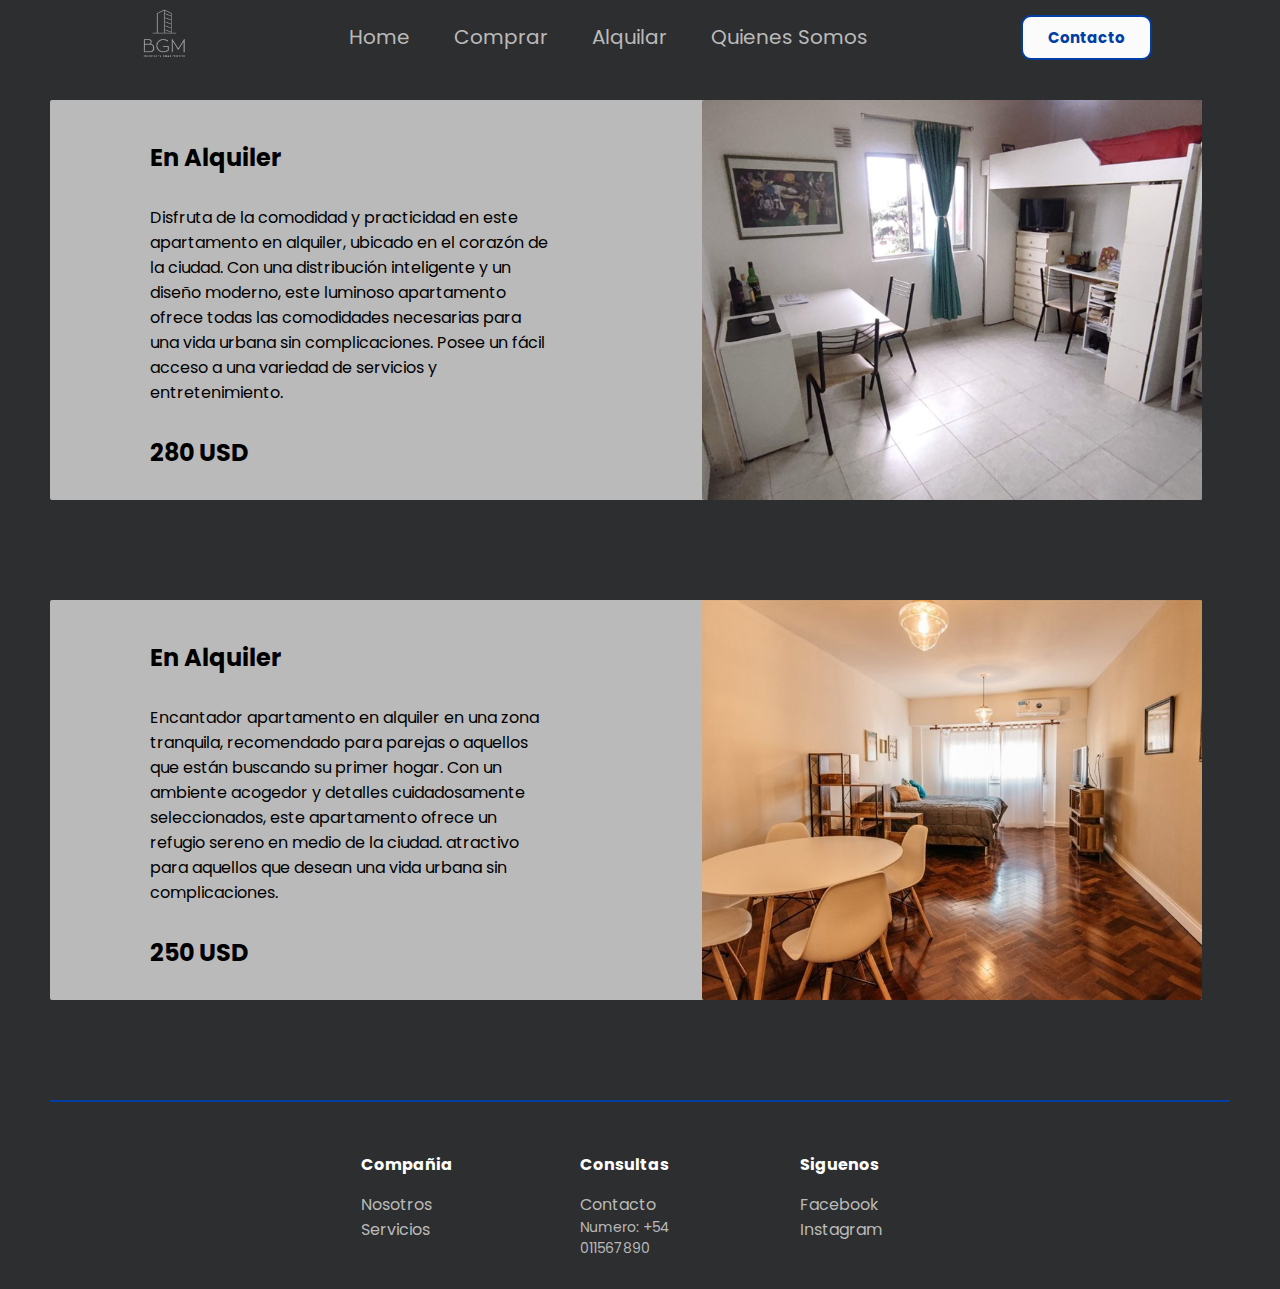
<file: alquilar.html>
<!DOCTYPE html>
<html lang="en">
<head>
    <meta charset="UTF-8">
    <title>BGM</title>
    <link rel="stylesheet" href="alquilar.css">
    <link rel="preconnect" href="https://fonts.googleapis.com">
    <link rel="preconnect" href="https://fonts.gstatic.com" crossorigin>
    <link href="https://fonts.googleapis.com/css2?family=Poppins&display=swap" rel="stylesheet">
</head>
<body>
    <header class="header">
        <div class="logo">
            <a href="index.html"><img src="logo.jpg" alt="Logo"></a>
        </div>
        <nav>
            <ul class="nav-links">
                <li><a href="index.html">Home</a></li>
                <li><a href="comprar.html">Comprar</a></li>
                <li><a href="alquilar.html">Alquilar</a></li>
                <li><a href="Quienes somos.html">Quienes Somos</a></li>
            </ul> 
        </nav>
        <a href="contactos.html" class="button"><button>Contacto</button></a>
    </header>
    <main class="main">
        <div class="articulo">
            <div class="articulo-parrafo">
                <h2>En Alquiler</h2>
                <p>Disfruta de la comodidad y practicidad en este apartamento en alquiler,
                     ubicado en el corazón de la ciudad. Con una distribución inteligente y 
                     un diseño moderno, este luminoso apartamento ofrece todas las comodidades
                      necesarias para una vida urbana sin complicaciones. 
                      Posee un fácil acceso a una variedad de servicios y entretenimiento.
                </p>
                <h3>280 USD</h3>
            </div>
            <img src="depto_alquiler1.jpeg" alt="" class="articulo-img">
        </div>
        <div class="articulo">
            <div class="articulo-parrafo">
                <h2>En Alquiler</h2>
                <p>Encantador apartamento en alquiler en una zona tranquila,
                    recomendado para parejas o aquellos que están buscando su primer hogar.
                     Con un ambiente acogedor y detalles cuidadosamente seleccionados,
                      este apartamento ofrece un refugio sereno en medio de la ciudad.
                        atractivo para aquellos que desean una vida urbana sin complicaciones.
                </p>
                <h3>250 USD</h3>
            </div>
            <img src="depto_alquiler2.jpg" alt="" class="articulo-img">
        </div>
    </main>
    <hr class="divisor">
    <footer>
        <div class="footer">

            <div class="footer-container">

                <div class="footer-filas">
                        
                    <div class="footer-links">
                        <h4>Compañia</h4>
                        <ul>
                            <li><a href="Quienes Somos.html">Nosotros</a></li>
                            <li><a href="comprar.html">Servicios</a></li>
                        </ul>
                    </div>
                    <div class="footer-links">
                        <h4>Consultas</h4>
                        <ul>
                            <li><a href="contactos.html">Contacto</a></li>
                            <li class="telefono"><a href="tel:+1234567890">Numero: +54 011567890</a></li>
                        </ul>

                    </div>
                    <div class="footer-links">
                        <h4>Siguenos</h4>
                        <ul>
                            <li><a href="https://www.facebook.com/">Facebook</a></li>
                            <li><a href="https://www.instagram.com/accounts/login/">Instagram</a></li>
                        </ul>

                    </div>

                </div>

            </div>

        </div>
    </footer>
</body>
</html>
</file>
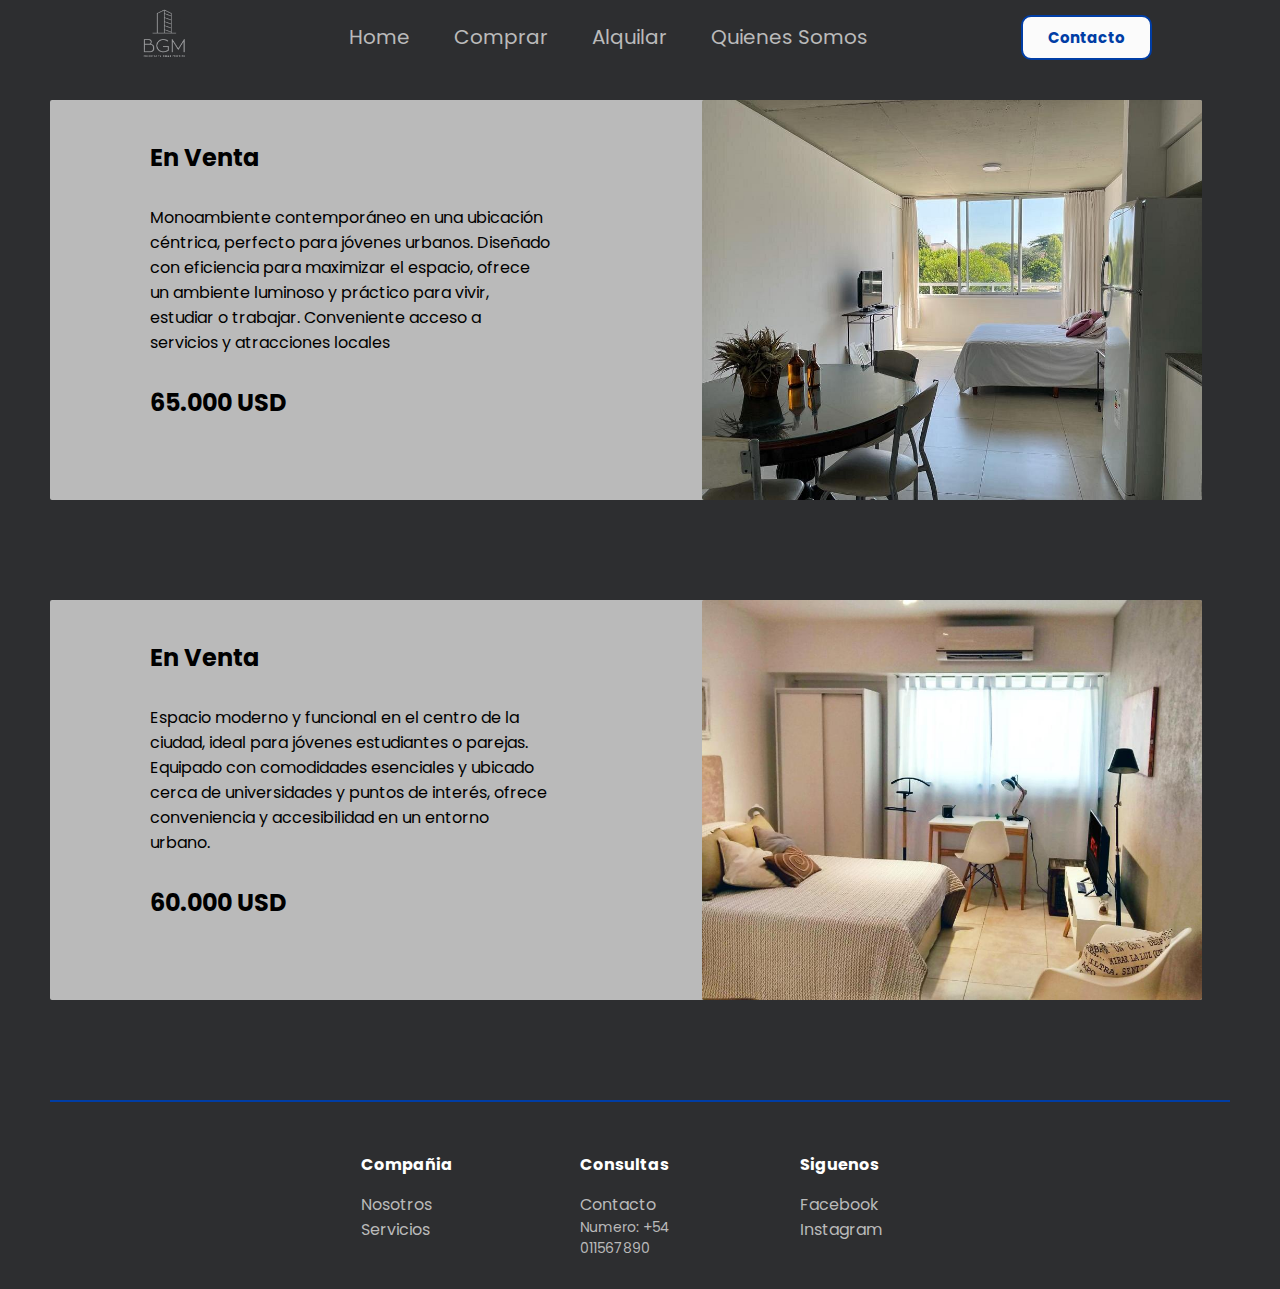
<file: comprar.html>
<!DOCTYPE html>
<html lang="en">
<head>
    <meta charset="UTF-8">
    <title>BGM</title>
    <link rel="stylesheet" href="comprar.css">
    <link rel="preconnect" href="https://fonts.googleapis.com">
    <link rel="preconnect" href="https://fonts.gstatic.com" crossorigin>
    <link href="https://fonts.googleapis.com/css2?family=Poppins&display=swap" rel="stylesheet">
</head>
<body>
    <header class="header">
        <div class="logo">
            <a href="index.html"><img src="logo.jpg" alt="Logo"></a>
        </div>
        <nav>
            <ul class="nav-links">
                <li><a href="index.html">Home</a></li>
                <li><a href="comprar.html">Comprar</a></li>
                <li><a href="alquilar.html">Alquilar</a></li>
                <li><a href="Quienes somos.html">Quienes Somos</a></li>
            </ul> 
        </nav>
        <a href="contactos.html" class="button"><button>Contacto</button></a>
    </header>
    <main class="main">
        <div class="publicacion-container">
            <div class="descripcion">
                <h2>En Venta</h2>
                <p>Monoambiente contemporáneo en una ubicación céntrica, 
                    perfecto para jóvenes urbanos. Diseñado con eficiencia 
                    para maximizar el espacio, ofrece un ambiente luminoso 
                    y práctico para vivir, estudiar o trabajar. 
                    Conveniente acceso a servicios y atracciones locales
                </p>
                <h3>65.000 USD</h3>
            </div>
            <img src="depto_comprar1.jpg" alt="" class="publicacion-img">
        </div>
        <div class="publicacion-container">
            <div class="descripcion">
                <h2>En Venta</h2>
                <p>Espacio moderno y funcional en el centro de la ciudad, 
                    ideal para jóvenes estudiantes o parejas. 
                    Equipado con comodidades esenciales y ubicado cerca de universidades 
                    y puntos de interés, ofrece conveniencia y accesibilidad en un entorno 
                    urbano.
                </p>
                <h3>60.000 USD</h3>
            </div>
            <img src="depto_comprar2.jpg" alt="" class="publicacion-img">
        </div>
    </main>
    <hr class="divisor">
    <footer>
        <div class="footer">

            <div class="footer-container">

                <div class="footer-filas">
                        
                    <div class="footer-links">
                        <h4>Compañia</h4>
                        <ul>
                            <li><a href="Quienes Somos.html">Nosotros</a></li>
                            <li><a href="comprar.html">Servicios</a></li>
                        </ul>
                    </div>
                    <div class="footer-links">
                        <h4>Consultas</h4>
                        <ul>
                            <li><a href="contactos.html">Contacto</a></li>
                            <li class="telefono"><a href="tel:+1234567890">Numero: +54 011567890</a></li>
                        </ul>

                    </div>
                    <div class="footer-links">
                        <h4>Siguenos</h4>
                        <ul>
                            <li><a href="https://www.facebook.com/">Facebook</a></li>
                            <li><a href="https://www.instagram.com/accounts/login/">Instagram</a></li>
                        </ul>

                    </div>

                </div>

            </div>

        </div>
    </footer>
</body>
</html>
</file>
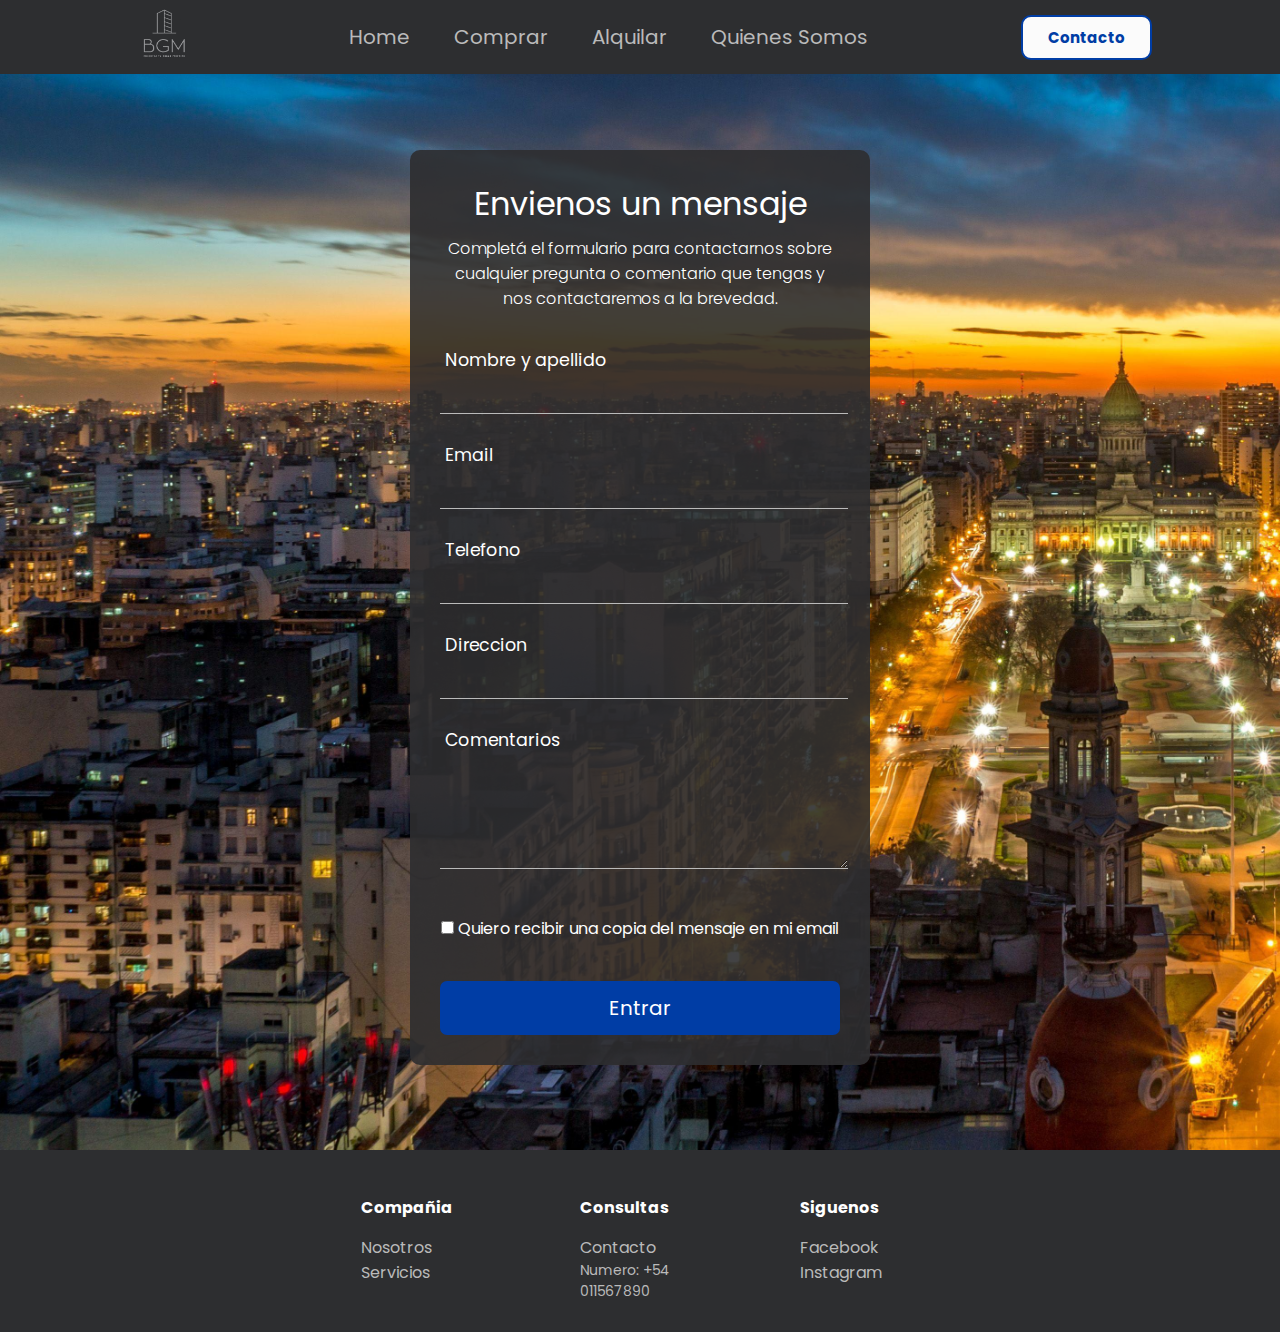
<file: contactos.html>
<!DOCTYPE html>
<html lang="en">
<head>
    <meta charset="UTF-8">
    <title>BGM</title>
    <link rel="stylesheet" href="contactos.css">
    <link rel="preconnect" href="https://fonts.googleapis.com">
    <link rel="preconnect" href="https://fonts.gstatic.com" crossorigin>
    <link href="https://fonts.googleapis.com/css2?family=Poppins&display=swap" rel="stylesheet">
</head>
<body>
    <header class="header">
        <div class="logo">
            <a href="index.html"><img src="logo.jpg" alt="Logo"></a>
        </div>
        <nav>
            <ul class="nav-links">
                <li><a href="index.html">Home</a></li>
                <li><a href="comprar.html">Comprar</a></li>
                <li><a href="alquilar.html">Alquilar</a></li>
                <li><a href="Quienes somos.html">Quienes Somos</a></li>
            </ul> 
        </nav>
        <a href="contactos.html" class="button"><button>Contacto</button></a>
    </header>
    <div class="encabezado-img">
    </div>
    <form class="form" autocomplete="off">
        <h2 class="form__title">Envienos un mensaje</h2>
        <p class="form__paragraph">Completá el formulario para contactarnos sobre cualquier pregunta o comentario que tengas y nos contactaremos a la brevedad.
            
        </p>

        <div class="form__container">
            <div class="form__group">
                <input type="text" id="name" class="form__input">
                <label for="name" class="form__label">Nombre y apellido</label>
                <span class="form__line"></span>
            </div>
            <div class="form__group">
                <input type="email" id="email" class="form__input">
                <label for="email" class="form__label">Email</label>
                <span class="form__line"></span>
            </div>
            <div class="form__group">
                <input type="tel" id="tel" class="form__input">
                <label for="tel" class="form__label">Telefono</label>
                <span class="form__line"></span>
            </div>
            <div class="form__group">
                <input type="text" id="text" class="form__input">
                <label for="text" class="form__label">Direccion</label>
                <span class="form__line"></span>
            </div>
            
            <div class="form__group">
                <textarea id="comentarios" name="comentarios" class="form__input" rows="4" cols="50"></textarea>
                <label for="comentarios" class="form__label">Comentarios</label>
                <span class="form__line"></span>
            </div>
            <div>
                <input type="checkbox" id="casilla" class="casilla">
                <label for="casilla" class="casilla">Quiero recibir una copia del mensaje en mi email</label>
                <span class="form__line"></span>
            </div>

            <input type="submit" class="form__submit" value="Entrar">

        </div>
    </form>

    <footer>
        <footer>
            <div class="footer">
    
                <div class="footer-container">
    
                    <div class="footer-filas">
                            
                        <div class="footer-links">
                            <h4>Compañia</h4>
                            <ul>
                                <li><a href="Quienes Somos.html">Nosotros</a></li>
                                <li><a href="comprar.html">Servicios</a></li>
                            </ul>
                        </div>
                        <div class="footer-links">
                            <h4>Consultas</h4>
                            <ul>
                                <li><a href="contactos.html">Contacto</a></li>
                                <li class="telefono"><a href="tel:+1234567890">Numero: +54 011567890</a></li>
                            </ul>
    
                        </div>
                        <div class="footer-links">
                            <h4>Siguenos</h4>
                            <ul>
                                <li><a href="https://www.facebook.com/">Facebook</a></li>
                                <li><a href="https://www.instagram.com/accounts/login/">Instagram</a></li>
                            </ul>
    
                        </div>
    
                    </div>
    
                </div>
    
            </div>
        </footer>
</body>
</html>
</file>
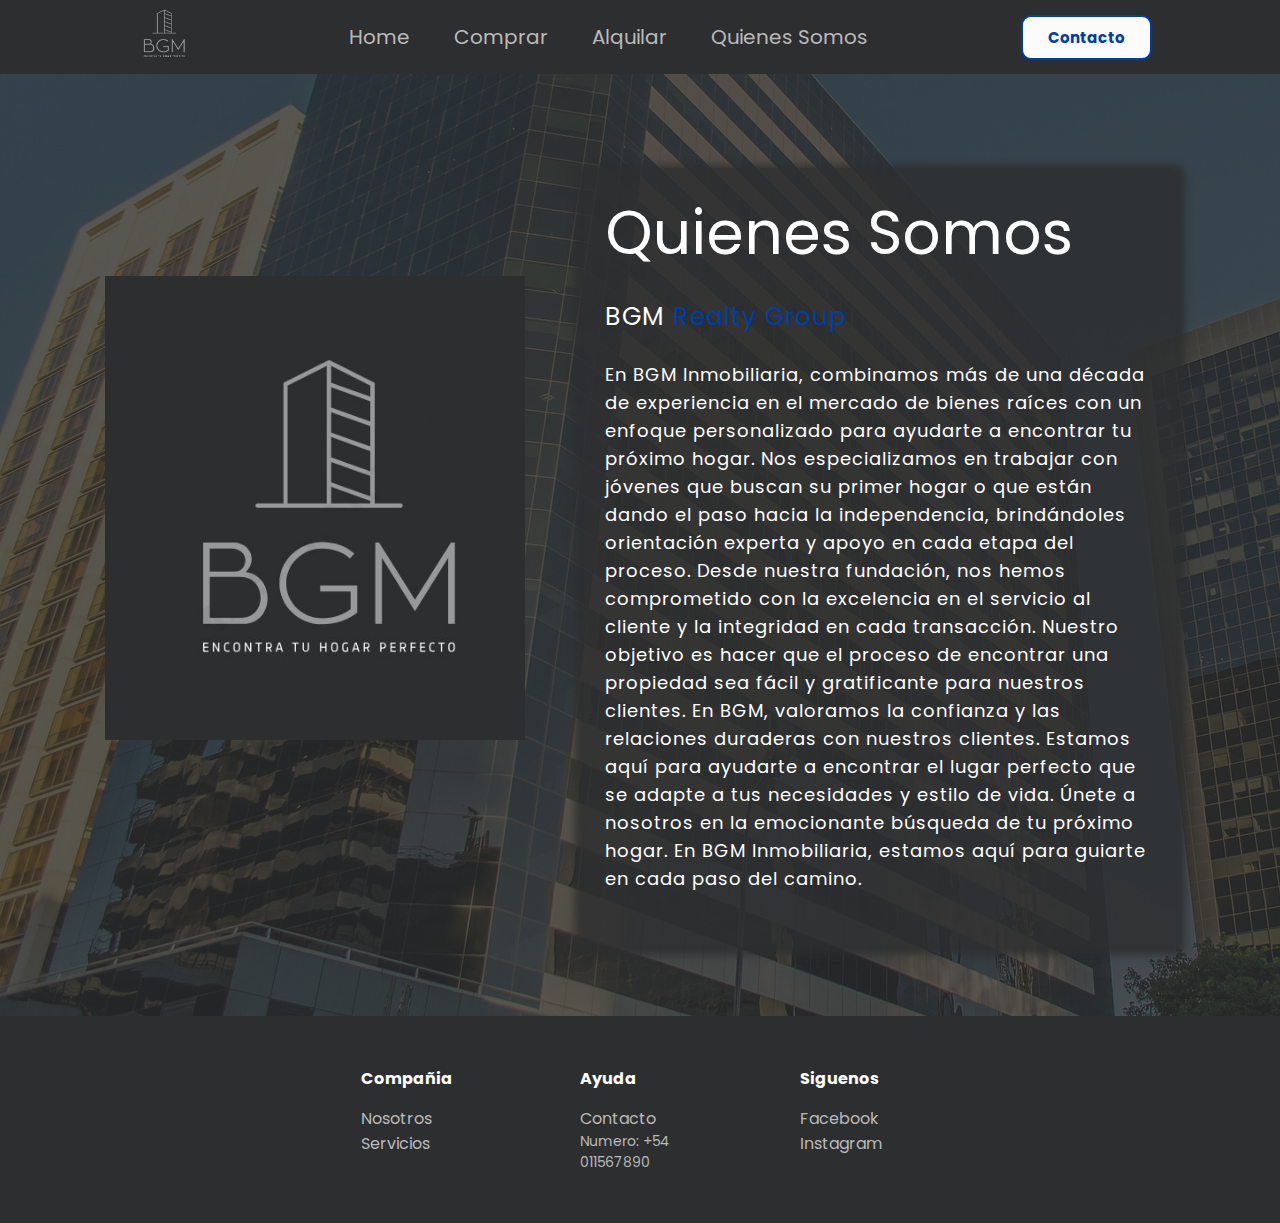
<file: Quienes somos.html>
<!DOCTYPE html>
<html lang="en">
    
<head>
    <meta charset="UTF-8">
    <title>Quienes Somos</title>
    <link rel="stylesheet" href="Quienes somos.css">
    <link rel="preconnect" href="https://fonts.googleapis.com">
    <link rel="preconnect" href="https://fonts.gstatic.com" crossorigin>
    <link href="https://fonts.googleapis.com/css2?family=Poppins&display=swap" rel="stylesheet">
    
</head>
<body>
    <header class="header">
        <div class="logo">
            <a href="index.html"><img src="logo.jpg" alt="Logo"></a>
        </div>
        <nav>
            <ul class="nav-links">
                <li><a href="index.html">Home</a></li>
                <li><a href="comprar.html">Comprar</a></li>
                <li><a href="alquilar.html">Alquilar</a></li>
                <li><a href="Quienes somos.html">Quienes Somos</a></li>
            </ul> 
        </nav>
        <a href="contactos.html" class="button"><button>Contacto</button></a>
    </header>

    <section class="sobre-nosotros">
        <div class="main">
            <img src="logo.jpg" alt="">
            <div class="texto">
                <h1>Quienes Somos</h1>
                <h5>BGM <span>Realty Group</span></h5>
                <p>
                    En BGM Inmobiliaria, combinamos más de una década de experiencia en el mercado de bienes raíces con un enfoque personalizado para ayudarte a encontrar tu próximo hogar. Nos especializamos en trabajar con jóvenes que buscan su primer hogar o que están dando el paso hacia la independencia, brindándoles orientación experta y apoyo en cada etapa del proceso.
                    Desde nuestra fundación, nos hemos comprometido con la excelencia en el servicio al cliente y la integridad en cada transacción. Nuestro objetivo es hacer que el proceso de encontrar una propiedad sea fácil y gratificante para nuestros clientes.
                    En BGM, valoramos la confianza y las relaciones duraderas con nuestros clientes. Estamos aquí para ayudarte a encontrar el lugar perfecto que se adapte a tus necesidades y estilo de vida.
                    Únete a nosotros en la emocionante búsqueda de tu próximo hogar. En BGM Inmobiliaria, estamos aquí para guiarte en cada paso del camino.</p>
            </div>
        </div>
    </section>
<footer>
    <div class="footer">

        <div class="footer-container">

            <div class="footer-filas">

                <div class="footer-links">
                    <h4>Compañia</h4>
                    <ul>
                        <li><a href="Quienes somos.html">Nosotros</a></li>
                        <li><a href="comprar.html">Servicios</a></li>
                    </ul>

                </div>
                <div class="footer-links">
                    <h4>Ayuda</h4>
                    <ul>
                        <li><a href="contactos.html">Contacto</a></li>
                        <li class="telefono"><a href="tel:+1234567890">Numero: +54 011567890</a></li>
                    </ul>

                </div>
                <div class="footer-links">
                    <h4>Siguenos</h4>
                    <ul>
                        <li><a href="https://www.facebook.com/">Facebook</a></li>
                        <li><a href="https://www.instagram.com/accounts/login/">Instagram</a></li>
                    </ul>

                </div>

            </div>

        </div>

    </div>
</footer>
</body>

</html>
</file>
<file: alquilar.css>
*{
    margin: 0px;
    padding: 0px;
    border: 0px;
    font-family: "Poppins", sans-serif;
    font-weight: 400;
    font-style: normal;
    list-style: none;
}

body{
    background-color: rgb(45, 46, 48);
}

.header{
    background-color: rgb(45, 46, 48);
    position: fixed;
    width: 80%;
    display: flex;
    justify-content: space-between;
    align-items: center;
    height: 64px;
    padding: 5px 10%;
    z-index: 999;
    top: 0;
}

.header .logo{
    cursor: pointer;
}

.header .logo img{
    height: 75px;
    width: auto;
}

.header .nav-links{
    list-style: none;
}

.header .nav-links li{
    display: inline-block;
    padding: 0px 20px;
    transition: all ;
    
}

.header .nav-links li:hover{
    transform: scale(1.03);
}

.header .nav-links a{
    font-size: 20px;
    color: #bababa;
    text-decoration: none;
}

.header .nav-links a:hover{
    color: #ffffff;
}

.header .button button{
    color: #003da5;
    border-radius: 10px;
    -moz-border-radius: 10px;
    -webkit-border-radius: 10px;
    border: 2px solid #003da5;
    background-color: #fbfbfb;
    padding: 9px 25px;
    cursor: pointer;
    transition: all 0.3s;
    text-decoration: none;
    font-size: 15px;
    font-weight: bold;
}

.header .button button:hover{
    background-color: #003da5;
    color: #fff;
}

.articulo{
    display: flex;
    justify-content: space-between;
    flex-direction: row;
    width: 90%;
    height: 400px;
    background-color:#bababa;
    border-radius: 2px;
    -webkit-border-radius: 2px;
    -moz-border-radius: 2px;
    margin: 100px 50px;
    cursor: pointer;
}

.articulo-parrafo{
    width: 400px;
    flex-direction: column;
    margin-left: 100px;
    
}

.articulo-parrafo h2{

    font-size: 24px;
    font-weight: bold;
    padding-top: 40px;
    margin-bottom: 30px;
}


.articulo-parrafo h3{
    padding-top: 30px;
    font-size: 24px;
    font-weight: bold;
}

.articulo-img{
    width: 500px;
    border-radius: 2px;
    -moz-border-radius: 2px;
    -webkit-border-radius: 2px;
    object-fit: cover;
}

body .divisor{
    margin: 50px;
    color: #003da5;
    border: 1px solid #003da5;
}

.footer-container{
    max-width: 1200px;
    margin: 0px auto;
}

.footer{
    background-color: rgb(45, 46, 48);
    padding-bottom: 30px;
    display: flex;
    justify-content: space-around;
}

.footer-filas{
    display: flex;
    
}

.footer-links{
    width: 50%;
    padding: 0px 50px;
}

.footer-links a{
    text-decoration: none;
    color: #bababa;
}


.footer-links h4{
    color: #ffffff;
    margin-bottom: 15px;
    font-weight: bold;
}
        

.footer-links li{
    padding-right: 10px;
}

.telefono{
    font-size: 14px;
}
</file>
<file: comprar.css>
*{
    margin: 0px;
    padding: 0px;
    border: 0px;
    font-family: "Poppins", sans-serif;
    font-weight: 400;
    font-style: normal;
    list-style: none;
}

body{
    background: rgb(45,46,48);
}

.header{
    background-color: rgb(45, 46, 48);
    position: fixed;
    width: 80%;
    display: flex;
    justify-content: space-between;
    align-items: center;
    height: 64px;
    padding: 5px 10%;
    z-index: 999;
    top: 0;
}

.header .logo{
    cursor: pointer;
}

.header .logo img{
    height: 75px;
    width: auto;
}

.header .nav-links{
    list-style: none;
}

.header .nav-links li{
    display: inline-block;
    padding: 0px 20px;
    transition: all;
    
}

.header .nav-links li:hover{
    transform: scale(1.03);
}

.header .nav-links a{
    font-size: 20px;
    color: #bababa;
    text-decoration: none;
}

.header .nav-links a:hover{
    color: #ffffff;
}

.header .button button{
    color: #003da5;
    border-radius: 10px;
    -webkit-border-radius: 10px;
    -moz-border-radius: 10px;
    border: 2px solid #003da5;
    background-color: #fbfbfb;
    padding: 9px 25px;
    cursor: pointer;
    transition: all 0.3s;
    text-decoration: none;
    font-size: 15px;
    font-weight: bold;
}

.header .button button:hover{
    background-color: #003da5;
    color: #fff;
}

.publicacion-container{
    display: flex;
    justify-content: space-between;
    flex-direction: row;
    width: 90%;
    height: 400px;
    background-color:#bababa;
    border-radius: 2px;
    -moz-border-radius: 2px;
    -webkit-border-radius: 2px;
    margin: 100px 50px;
    cursor: pointer;
}

.descripcion{
    width: 400px;
    flex-direction: column;
    margin-left: 100px;
    
}

.descripcion h2{

    font-size: 24px;
    font-weight: bold;
    padding-top: 40px;
    margin-bottom: 30px;
}

.descripcion h3{
    padding-top: 30px;
    font-size: 24px;
    font-weight: bold;
}

.publicacion-img{
    width: 500px;
    border-radius: 2px;
    -webkit-border-radius: 2px;
    -moz-border-radius: 2px;
    object-fit: cover;
}

body .divisor{
    margin: 50px;
    color: #003da5;
    border: 1px solid #003da5;
}

.footer-container{
    max-width: 1200px;
    margin: 0px auto;
}

.footer{
    background-color: rgb(45, 46, 48);
    padding-bottom: 30px;
    display: flex;
    justify-content: space-around;
}

.footer-filas{
    display: flex;
    
}

.footer-links{
    width: 50%;
    padding: 0px 50px;
}

.footer-links a{
    text-decoration: none;
    color: #bababa;
}

.footer-links h4{
    color: #ffffff;
    margin-bottom: 15px;
    font-weight: bold;
}
        
.footer-links li{
    padding-right: 10px;
}

.telefono{
    font-size: 14px;
}
</file>
<file: contactos.css>
*{
    margin: 0;
    padding: 0;
    border: 0;
    font-family: "Poppins", sans-serif;
    font-weight: 400;
    font-style: normal;
    list-style: none;
    
}

body{
    background: rgb(45, 46, 48);
    background-image: url(fondo_contactos.jpg);
    background-size: cover;
    background-repeat: no-repeat;
    height: 1000px;
}

.header{
    background-color: rgb(45, 46, 48);
    position: fixed;
    width: 80%;
    display: flex;
    justify-content: space-between;
    align-items: center;
    height: 64px;
    padding: 5px 10%;
    z-index: 999;
    top: 0;
}

.header .logo{
    cursor: pointer;
}

.header .logo img{
    height: 75px;
    width: auto;
}

.header .nav-links{
    list-style: none;
}

.header .nav-links li{
    display: inline-block;
    padding: 0px 20px;
    transition: all ;
    
}

.header .nav-links li:hover{
    transform: scale(1.03);
}

.header .nav-links a{
    font-size: 20px;
    color: #bababa;
    text-decoration: none;
}

.header .nav-links a:hover{
    color: #ffffff;
}

.header .button button{
    color: #003da5;
    border: 2px solid #003da5;
    border-radius: 10px;
    -moz-border-radius: 10px;
    -webkit-border-radius: 10px;
    background-color: #fbfbfb;
    padding: 9px 25px;
    cursor: pointer;
    transition: all 0.3s;
    text-decoration: none;
    font-size: 15px;
    z-index: 1000;
    font-weight: bold;
}

.header .button button:hover{
    background-color: #003da5;
    color: #fff;
}

.form{
    position: relative;
    background-color: rgba(45, 46, 48, 0.9);
    margin: auto;
    width: 90%;
    max-width: 400px;
    padding: 30px 30px;
    border-radius: 10px;
    -moz-border-radius: 10px;
    -webkit-border-radius: 10px;
    text-align: center;
    margin-top: 150px;
    margin-bottom: 100px;
}

.form__title{
    font-size: 32px;
    margin-bottom: 8px;
    color: #fff;
    border-radius: 5px;
    -webkit-border-radius: 5px;
    -moz-border-radius: 5px;
}

.form__paragraph{
    font-weight: 300;
    color: #fff;
    border-radius: 5px;
    -webkit-border-radius: 5px;
    -moz-border-radius: 5px;
}

.form__link{
    font-weight: 400;
    color: #000;
}


.form__container{
    margin-top: 48px;
    display: grid;
    gap: 40px;
}

.form__group{
    position: relative;
}

.form__input{
    width: 100%;
    background: none;
    color: #e7e7e7;
    font-weight: 500;
    font-size: 16px;
    padding: 11px 4px;
    margin-top: 7px;
    border: none;
    outline: none;
    border-bottom: 1px solid #bababa;
}


.form__input:-webkit-autofill {
    -webkit-text-fill-color: #e7e7e7;
    -webkit-box-shadow: 0 1px 1px 100px rgba(45, 46, 48, 1) inset;
}



.form__label{
    color: #fff;
    cursor: pointer;
    position: absolute;
    font-size: 25px;
    border-radius: 5px;
    -webkit-border-radius: 5px;
    -moz-border-radius: 5px;
    top: 0;
    left: 5px;
    transform: translateY(-12px) scale(.7);
    transform-origin: left top;
}


.form__submit{
    background-color: #003da5;
    color: #fff;
    font-size: 20px;
    padding: 12px 0px;
    border: none;
    border-radius: 7px;
    -webkit-border-radius: 7px;
    -moz-border-radius: 7px;
    cursor: pointer;
}

.form__line{
    position: absolute;
    bottom: 0;
    left: 0;
    width: 100%;
    height: 1px;
    background-color: #003da5;
    transform: scale(0);
    transform: left bottom;
}


.casilla{
    color: #fff;
    border-radius: 5px;
    -webkit-border-radius: 5px;
    -moz-border-radius: 5px;
}

.footer-container{
    max-width: 1200px;
    margin: 0px auto;
}

.footer{
    background-color: rgb(45, 46, 48);
    padding: 30px 0px;
    display: flex;
    justify-content: space-around;
}

.footer-filas{
    display: flex;
    
}

.footer-links{
    width: 50%;
    padding: 0px 50px;
}

.footer-links a{
    text-decoration: none;
    color: #bababa;
}

.footer-links h4{
    color: #ffffff;
    margin-bottom: 15px;
    font-weight: bold;
}
        
.footer-links li{
    padding-right: 10px;
}

.telefono{
    font-size: 14px;
}
</file>
<file: Quienes somos.css>
*{
    margin: 0;
    padding: 0;
    border: 0;
    font-family: "Poppins", sans-serif;
    font-weight: 400;
    font-style: normal;
    list-style: none;
}



body{
    background-color: rgb(45, 46, 48);
    background-image: url(quienes_somos.jpg);
}


.header{
    background-color: rgb(45, 46, 48);
    position: fixed;
    z-index: 999;
    width: 80%;
    display: flex;
    justify-content: space-between;
    align-items: center;
    height: 64px;
    padding: 5px 10%;
}

.header .logo{
    cursor: pointer;
}

.header .logo img{
    height: 75px;
    width: auto;
}

.header .nav-links{
    list-style: none;
}

.header .nav-links li{
    display: inline-block;
    padding: 0px 20px;
    transition: all ;
    
}


.header .nav-links li:hover{
    transform: scale(1.03);
}

.header .nav-links a{
    font-size: 20px;
    color: #bababa;
    text-decoration: none;
}

.header .nav-links a:hover{
    color: #ffffff;
}

.header .button button{
    color: #003da5;
    border-radius: 10px;
    -webkit-border-radius: 10px;
    -moz-border-radius: 10px;
    border: 2px solid #003da5;
    background-color: #fbfbfb;
    padding: 9px 25px;
    cursor: pointer;
    transition: all 0.3s;
    text-decoration: none;
    font-size: 15px;
    z-index: 1000;
    font-weight: bold;
}

.header .button button:hover{
    background-color: #003da5;
    color: #fff;
}

.sobre-nosotros{
    width: 100%;
    background-size: cover;
    padding: 78px 0px;
    background-color: rgba(45, 46, 48, 0.8);
}

.sobre-nosotros img{
    height: auto;
    width: 420px;
    height: auto;
}

.texto{
    margin-top: 90px;
    width: 550px;
    padding-top: 20px;
    padding-left: 20px;
    padding-right: 20px;
    background-color: rgba(45, 46, 48, 0.8);
    box-shadow: 0 7px 7px 10px rgba(45, 46, 48, 0.8);
    -webkit-box-shadow: 0 7px 7px 10px rgba(45, 46, 48, 0.8);
    -moz-box-shadow: 0 7px 7px 10px rgba(45, 46, 48, 0.8);
    border-radius: 3px;
    -webkit-border-radius: 3px;
    -moz-border-radius: 3px;
    color: #fff;
}

.main{
    width: 1130px;
    max-width: 95%;
    margin: 0 auto;
    display: flex;
    align-items: center;
    justify-content: space-around;
}
.sobre-nosotros .texto h1{
    font-size: 60px;
    text-transform: capitalize;
    margin-bottom: 20px;
    
}

span{
    color: #003da5;
}


.sobre-nosotros .texto h5{
    font-size: 25px;
    text-transform: capitalize;
    margin-bottom: 25px;
    letter-spacing: 1px;
}

.sobre-nosotros .texto p{
    letter-spacing: 1px;
    line-height: 28px;
    margin-bottom: 45px;
    font-size: 18px;
}



.footer-container{
    max-width: 1200px;
    margin: 0px auto;
}

.footer{
    background-color: rgb(45, 46, 48);
    padding: 50px 0px;
    display: flex;
    justify-content: space-around;
}

.footer-filas{
    display: flex;

}

.footer-links{
    width: 50%;
    padding: 0px 50px;
}

.footer-links a{
    text-decoration: none;
    color: #bababa;
}


.footer-links h4{
    color: #ffffff;
    margin-bottom: 15px;
    font-weight: bold;
}


.footer-links li{
    padding-right: 10px;
}


.telefono{
    font-size: 14px;
}
</file>
